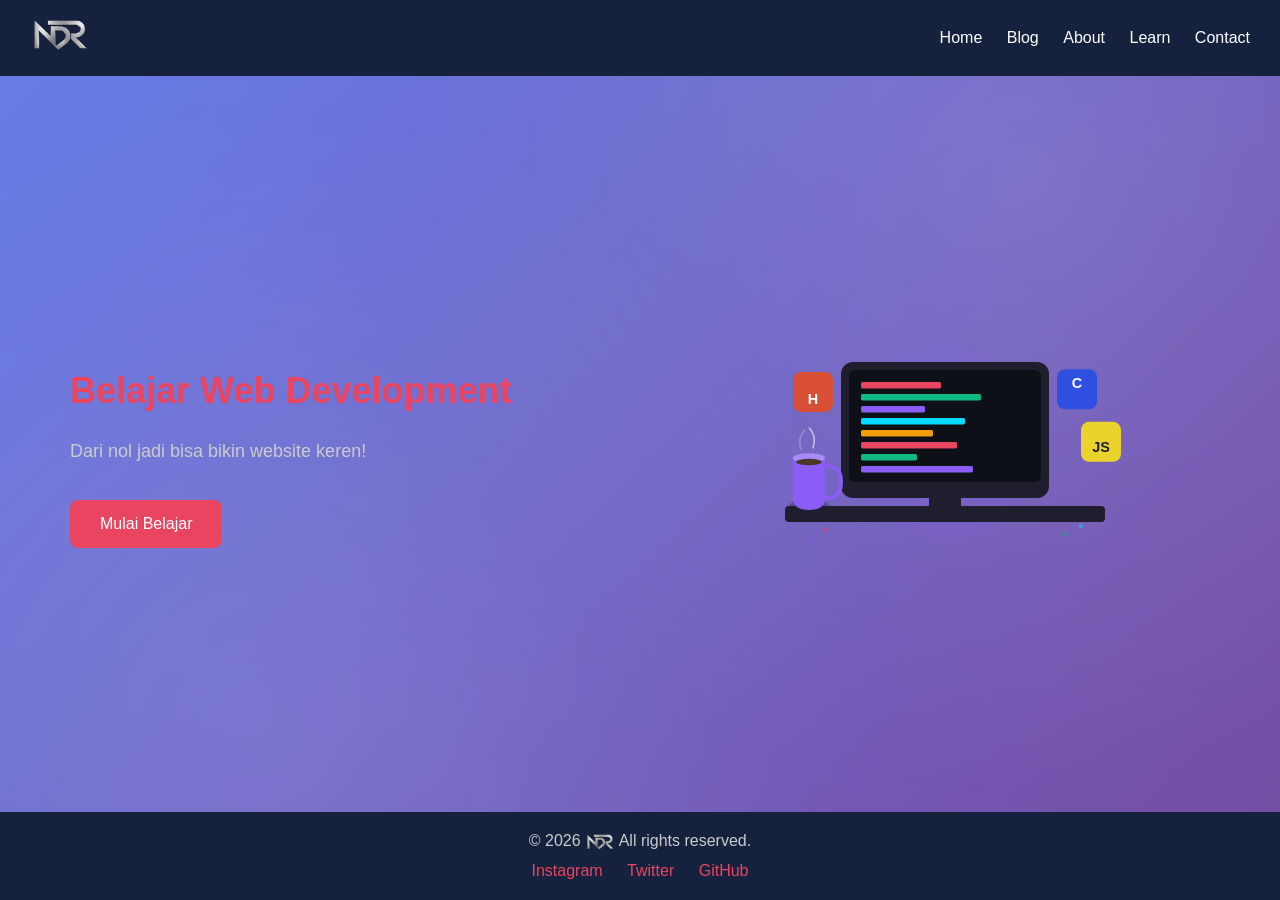
<file: index.html>
<!DOCTYPE html>
<html>
<head>
    <title>NDR - Home</title>
    <link rel="stylesheet" href="style.css">
</head>
<body>
    <nav class="navbar">
        <div class="logo">
            <a href="index.html">
                <img src="logo.png" alt="Logo Andriyano">
            </a>
        </div>
        <div class="menu">
            <a href="index.html">Home</a>
            <a href="blog.html">Blog</a>
            <a href="about.html">About</a>
            <a href="learn.html">Learn</a>
            <a href="contact.html">Contact</a>
        </div>
    </nav>

    <section class="hero">
        <div class="kiri">
            <h1>Belajar Web Development</h1>
            <p>Dari nol jadi bisa bikin website keren!</p>
            <a href="learn.html" class="tombol-link">Mulai Belajar</a>
        </div>
        <div class="kanan">
            <div class="hero-image">
                <!-- Ilustrasi Developer SVG -->
                <svg viewBox="0 0 500 400" xmlns="http://www.w3.org/2000/svg">
                    <!-- Background circles -->
                    <circle cx="250" cy="200" r="120" fill="#8b5cf6" opacity="0.1"/>
                    <circle cx="250" cy="200" r="80" fill="#8b5cf6" opacity="0.15"/>
                    
                    <!-- Desk -->
                    <rect x="50" y="280" width="400" height="20" rx="5" fill="#1e1e2e"/>
                    
                    <!-- Monitor -->
                    <rect x="120" y="100" width="260" height="170" rx="15" fill="#1e1e2e"/>
                    <rect x="130" y="110" width="240" height="140" rx="8" fill="#0d1117"/>
                    <rect x="230" y="260" width="40" height="25" fill="#1e1e2e"/>
                    
                    <!-- Screen content - Code -->
                    <rect x="145" y="125" width="100" height="8" rx="2" fill="#e94560"/>
                    <rect x="145" y="140" width="150" height="8" rx="2" fill="#10b981"/>
                    <rect x="145" y="155" width="80" height="8" rx="2" fill="#8b5cf6"/>
                    <rect x="145" y="170" width="130" height="8" rx="2" fill="#00d9ff"/>
                    <rect x="145" y="185" width="90" height="8" rx="2" fill="#f59e0b"/>
                    <rect x="145" y="200" width="120" height="8" rx="2" fill="#e94560"/>
                    <rect x="145" y="215" width="70" height="8" rx="2" fill="#10b981"/>
                    <rect x="145" y="230" width="140" height="8" rx="2" fill="#8b5cf6"/>
                    
                    <!-- Floating icons -->
                    <!-- HTML icon -->
                    <g transform="translate(60, 120)">
                        <rect width="50" height="50" rx="10" fill="#e44d26" opacity="0.9">
                            <animate attributeName="y" values="0;-10;0" dur="3s" repeatCount="indefinite"/>
                        </rect>
                        <text x="25" y="33" text-anchor="middle" fill="white" font-size="18" font-weight="bold">H</text>
                    </g>
                    
                    <!-- CSS icon -->
                    <g transform="translate(390, 100)">
                        <rect width="50" height="50" rx="10" fill="#264de4" opacity="0.9">
                            <animate attributeName="y" values="0;10;0" dur="2.5s" repeatCount="indefinite"/>
                        </rect>
                        <text x="25" y="33" text-anchor="middle" fill="white" font-size="18" font-weight="bold">C</text>
                    </g>
                    
                    <!-- JS icon -->
                    <g transform="translate(420, 180)">
                        <rect width="50" height="50" rx="10" fill="#f7df1e" opacity="0.9">
                            <animate attributeName="y" values="0;-8;0" dur="3.5s" repeatCount="indefinite"/>
                        </rect>
                        <text x="25" y="33" text-anchor="middle" fill="#1e1e2e" font-size="18" font-weight="bold">JS</text>
                    </g>
                    
                    <!-- Coffee cup -->
                    <g transform="translate(50, 200)">
                        <ellipse cx="30" cy="80" rx="25" ry="8" fill="#1e1e2e" opacity="0.3"/>
                        <path d="M10 20 L10 70 Q10 85 30 85 Q50 85 50 70 L50 20 Z" fill="#8b5cf6"/>
                        <ellipse cx="30" cy="20" rx="20" ry="6" fill="#a78bfa"/>
                        <ellipse cx="30" cy="25" rx="16" ry="4" fill="#4a3728"/>
                        <path d="M52 30 Q70 30 70 50 Q70 70 52 70" stroke="#8b5cf6" stroke-width="5" fill="none" stroke-linecap="round"/>
                        <!-- Steam -->
                        <path d="M20 10 Q15 -5 25 -15" stroke="white" stroke-width="2" fill="none" opacity="0.6">
                            <animate attributeName="opacity" values="0.6;0.2;0.6" dur="2s" repeatCount="indefinite"/>
                        </path>
                        <path d="M35 8 Q40 -8 30 -18" stroke="white" stroke-width="2" fill="none" opacity="0.6">
                            <animate attributeName="opacity" values="0.2;0.6;0.2" dur="2.5s" repeatCount="indefinite"/>
                        </path>
                    </g>
                    
                    <!-- Decorative dots -->
                    <circle cx="85" cy="320" r="4" fill="#8b5cf6" opacity="0.5">
                        <animate attributeName="opacity" values="0.5;0.2;0.5" dur="2s" repeatCount="indefinite"/>
                    </circle>
                    <circle cx="100" cy="310" r="3" fill="#e94560" opacity="0.5">
                        <animate attributeName="opacity" values="0.2;0.5;0.2" dur="2.5s" repeatCount="indefinite"/>
                    </circle>
                    <circle cx="400" cy="315" r="4" fill="#10b981" opacity="0.5">
                        <animate attributeName="opacity" values="0.5;0.2;0.5" dur="3s" repeatCount="indefinite"/>
                    </circle>
                    <circle cx="420" cy="305" r="3" fill="#00d9ff" opacity="0.5">
                        <animate attributeName="opacity" values="0.2;0.5;0.2" dur="3.5s" repeatCount="indefinite"/>
                    </circle>
                </svg>
            </div>
        </div>
    </section>

    <footer class="footer">
        <p>&copy; 2026 <img src="logo.png" alt="Logo" style="height: 20px; vertical-align: middle;"> All rights reserved.</p>
        <div class="social">
            <a href="#">Instagram</a>
            <a href="#">Twitter</a>
            <a href="#">GitHub</a>
        </div>
    </footer>
</body>
</html>
</file>
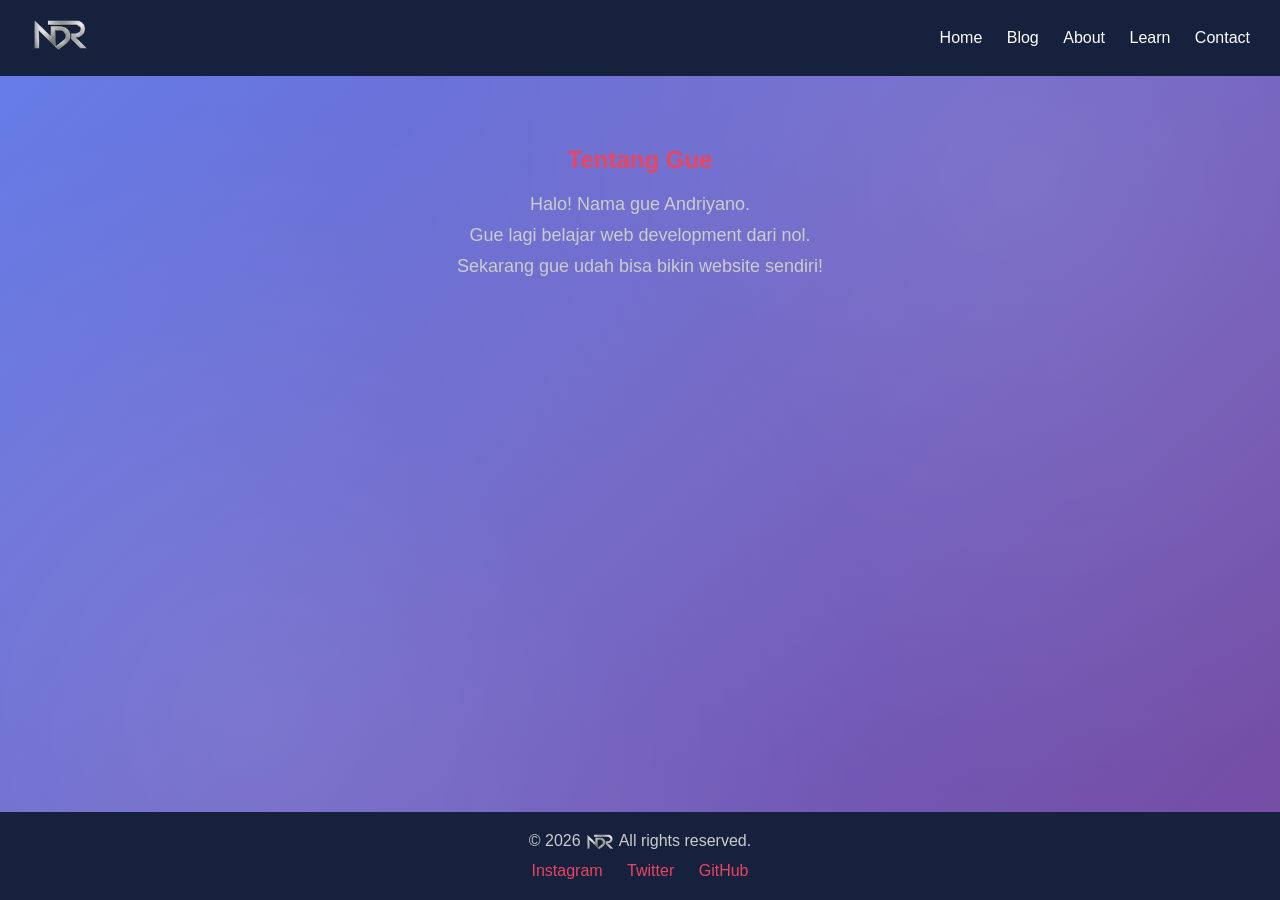
<file: about.html>
<!DOCTYPE html>
   <html>
   <head>
       <title>NDR - About</title>
       <link rel="stylesheet" href="style.css">
   </head>
   <body>
       <nav class="navbar">
           <div class="logo">
       <a href="index.html">
           <img src="logo.png" alt="Logo Andriyano">
       </a>
   </div>
           <div class="menu">
       <a href="index.html">Home</a>
       <a href="blog.html">Blog</a>
       <a href="about.html">About</a>
       <a href="learn.html">Learn</a>
       <a href="contact.html">Contact</a>
   </div>
       </nav>

       <section class="page">
           <h1>Tentang Gue</h1>
           <p>Halo! Nama gue Andriyano.</p>
           <p>Gue lagi belajar web development dari nol.</p>
           <p>Sekarang gue udah bisa bikin website sendiri!</p>
       </section>

       <footer class="footer">
           <p>&copy; 2026 <img src="logo.png" alt="Logo" style="height: 20px; vertical-align: middle;"> All rights reserved.</p>
           <div class="social">
               <a href="#">Instagram</a>
               <a href="#">Twitter</a>
               <a href="#">GitHub</a>
           </div>
       </footer>
   </body>
   </html>
</file>
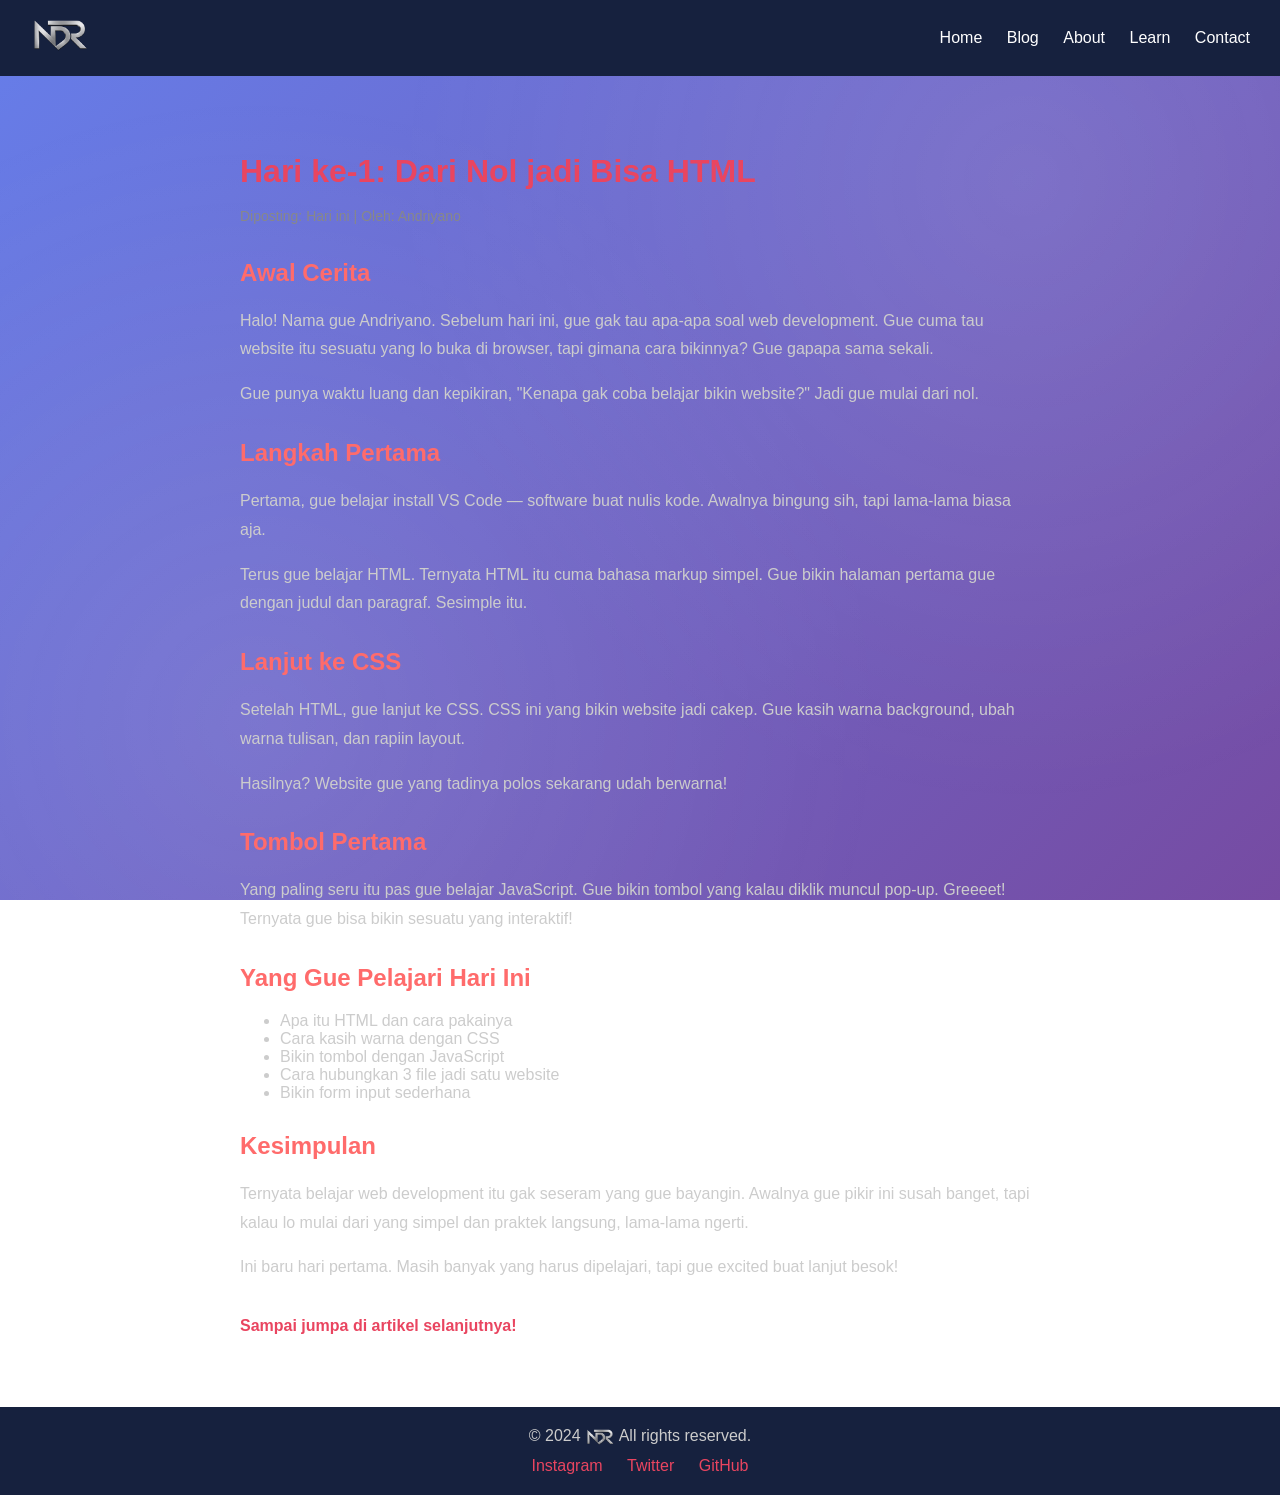
<file: artikel-hari1.html>
<!DOCTYPE html>
   <html>
   <head>
       <title>NDR - Hari ke-1: Dari Nol jadi Bisa HTML</title>
       <link rel="stylesheet" href="style.css">
   </head>
   <body>
       <nav class="navbar">
           <div class="logo">
               <a href="index.html">
                   <img src="logo.png" alt="Logo Andriyano">
               </a>
           </div>
           <div class="menu">
               <a href="index.html">Home</a>
               <a href="blog.html">Blog</a>
               <a href="about.html">About</a>
               <a href="learn.html">Learn</a>
               <a href="contact.html">Contact</a>
           </div>
       </nav>

       <article class="artikel">
           <h1>Hari ke-1: Dari Nol jadi Bisa HTML</h1>
           <p class="meta">Diposting: Hari ini | Oleh: Andriyano</p>

           <h2>Awal Cerita</h2>
           <p>Halo! Nama gue Andriyano. Sebelum hari ini, gue gak tau apa-apa soal web development. Gue cuma tau website itu sesuatu
 yang lo buka di browser, tapi gimana cara bikinnya? Gue gapapa sama sekali.</p>

           <p>Gue punya waktu luang dan kepikiran, "Kenapa gak coba belajar bikin website?" Jadi gue mulai dari nol.</p>

           <h2>Langkah Pertama</h2>
           <p>Pertama, gue belajar install VS Code — software buat nulis kode. Awalnya bingung sih, tapi lama-lama biasa aja.</p>

           <p>Terus gue belajar HTML. Ternyata HTML itu cuma bahasa markup simpel. Gue bikin halaman pertama gue dengan judul dan
 paragraf. Sesimple itu.</p>

           <h2>Lanjut ke CSS</h2>
           <p>Setelah HTML, gue lanjut ke CSS. CSS ini yang bikin website jadi cakep. Gue kasih warna background, ubah warna
 tulisan, dan rapiin layout.</p>

           <p>Hasilnya? Website gue yang tadinya polos sekarang udah berwarna!</p>

           <h2>Tombol Pertama</h2>
           <p>Yang paling seru itu pas gue belajar JavaScript. Gue bikin tombol yang kalau diklik muncul pop-up. Greeeet! Ternyata
 gue bisa bikin sesuatu yang interaktif!</p>

           <h2>Yang Gue Pelajari Hari Ini</h2>
           <ul>
               <li>Apa itu HTML dan cara pakainya</li>
               <li>Cara kasih warna dengan CSS</li>
               <li>Bikin tombol dengan JavaScript</li>
               <li>Cara hubungkan 3 file jadi satu website</li>
               <li>Bikin form input sederhana</li>
           </ul>

           <h2>Kesimpulan</h2>
           <p>Ternyata belajar web development itu gak seseram yang gue bayangin. Awalnya gue pikir ini susah banget, tapi kalau lo
 mulai dari yang simpel dan praktek langsung, lama-lama ngerti.</p>

           <p>Ini baru hari pertama. Masih banyak yang harus dipelajari, tapi gue excited buat lanjut besok!</p>

           <p class="penutup">Sampai jumpa di artikel selanjutnya!</p>
       </article>

       <footer class="footer">
           <p>&copy; 2024 <img src="logo.png" alt="Logo" style="height: 20px; vertical-align: middle;"> All rights reserved.</p>
           <div class="social">
               <a href="#">Instagram</a>
               <a href="#">Twitter</a>
               <a href="#">GitHub</a>
           </div>
       </footer>
   </body>
   </html>
</file>
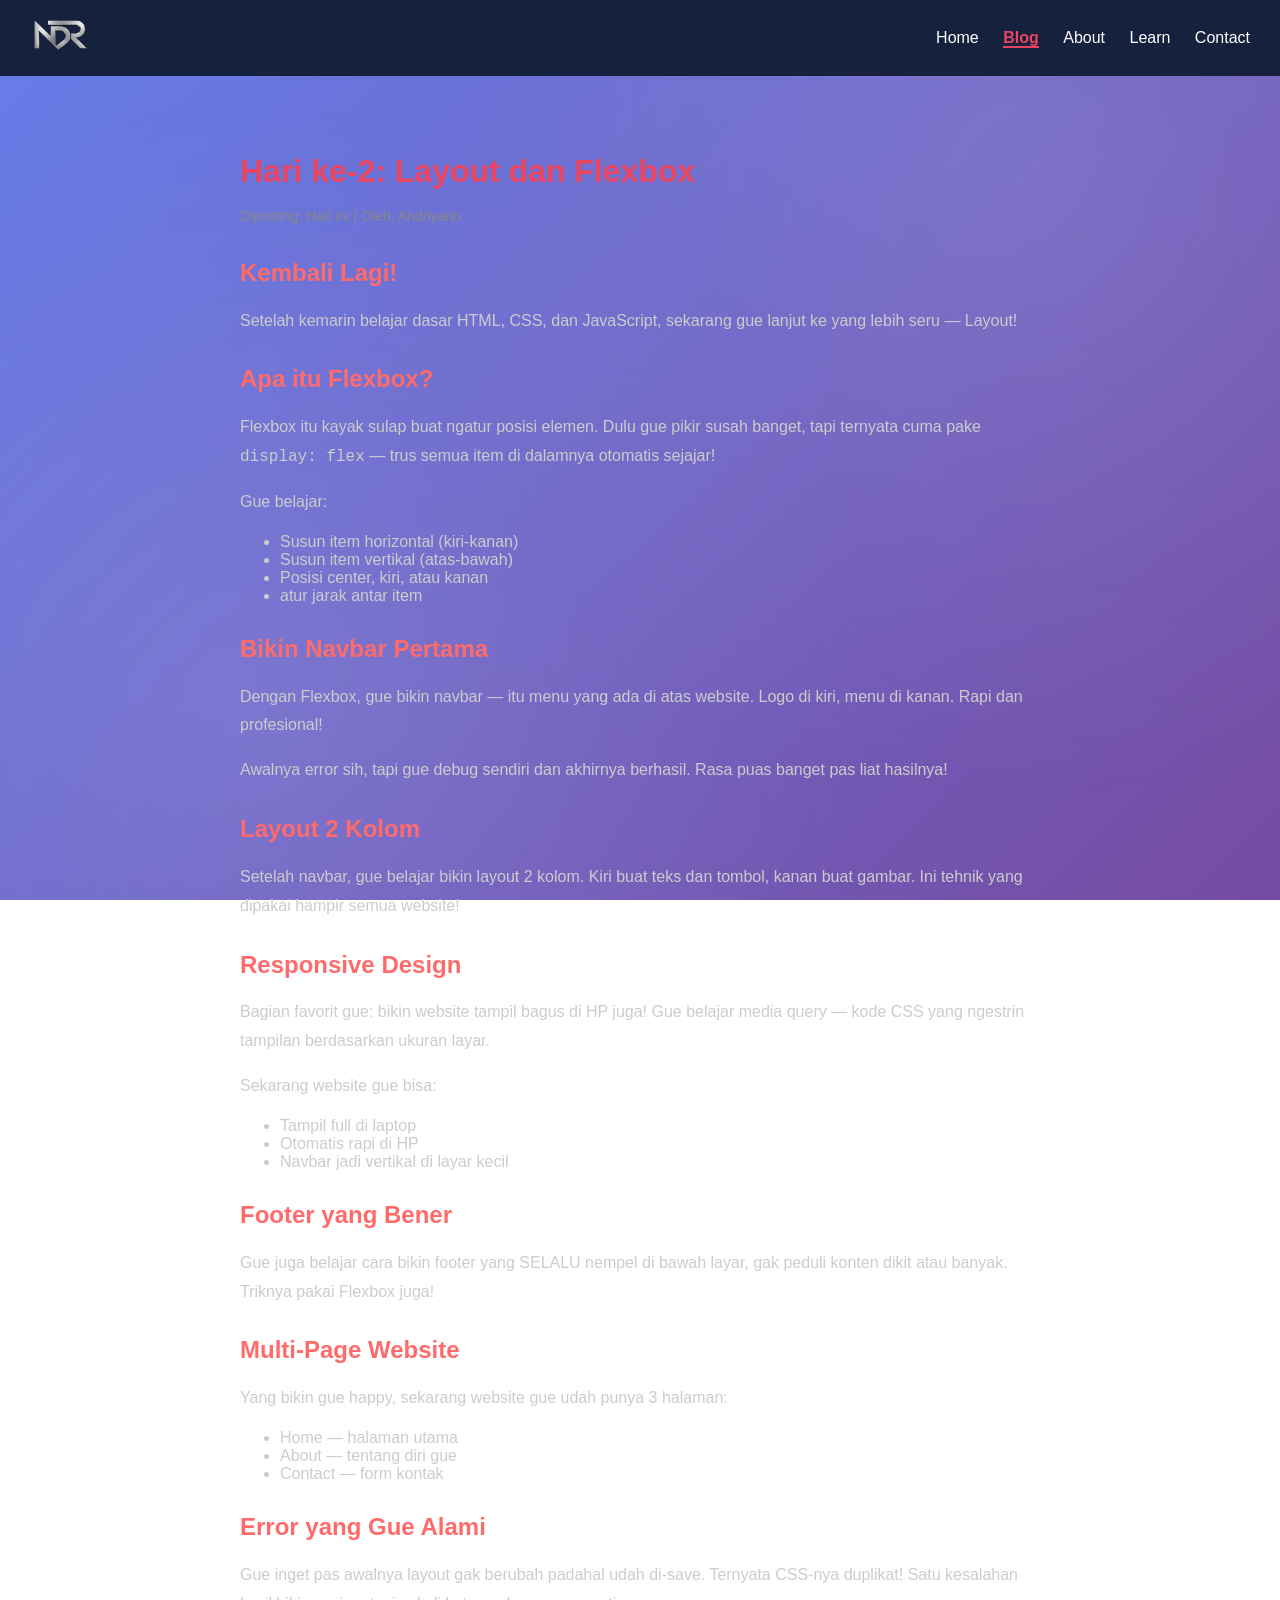
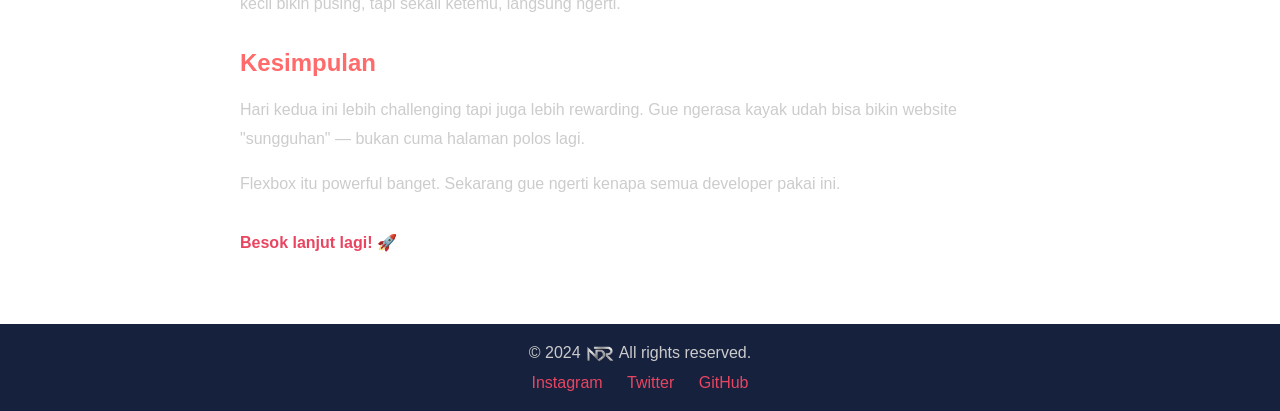
<file: artikel-hari2.html>
<!DOCTYPE html>
   <html>
   <head>
       <title>NDR - Hari ke-2: Layout dan Flexbox</title>
       <link rel="stylesheet" href="style.css">
   </head>
   <body>
       <nav class="navbar">
           <div class="logo">
               <a href="index.html">
                   <img src="logo.png" alt="Logo Andriyano">
               </a>
           </div>
           <div class="menu">
               <a href="index.html">Home</a>
               <a href="blog.html" class="active">Blog</a>
               <a href="about.html">About</a>
               <a href="learn.html">Learn</a>
               <a href="contact.html">Contact</a>
           </div>
       </nav>

       <article class="artikel">
           <h1>Hari ke-2: Layout dan Flexbox</h1>
           <p class="meta">Diposting: Hari ini | Oleh: Andriyano</p>

           <h2>Kembali Lagi!</h2>
           <p>Setelah kemarin belajar dasar HTML, CSS, dan JavaScript, sekarang gue lanjut ke yang lebih seru — Layout!</p>

           <h2>Apa itu Flexbox?</h2>
           <p>Flexbox itu kayak sulap buat ngatur posisi elemen. Dulu gue pikir susah banget, tapi ternyata cuma pake <code>display:
 flex</code> — trus semua item di dalamnya otomatis sejajar!</p>

           <p>Gue belajar:</p>
           <ul>
               <li>Susun item horizontal (kiri-kanan)</li>
               <li>Susun item vertikal (atas-bawah)</li>
               <li>Posisi center, kiri, atau kanan</li>
               <li>atur jarak antar item</li>
           </ul>

           <h2>Bikin Navbar Pertama</h2>
           <p>Dengan Flexbox, gue bikin navbar — itu menu yang ada di atas website. Logo di kiri, menu di kanan. Rapi dan
 profesional!</p>

           <p>Awalnya error sih, tapi gue debug sendiri dan akhirnya berhasil. Rasa puas banget pas liat hasilnya!</p>

           <h2>Layout 2 Kolom</h2>
           <p>Setelah navbar, gue belajar bikin layout 2 kolom. Kiri buat teks dan tombol, kanan buat gambar. Ini tehnik yang
 dipakai hampir semua website!</p>

           <h2>Responsive Design</h2>
           <p>Bagian favorit gue: bikin website tampil bagus di HP juga! Gue belajar media query — kode CSS yang ngestrin tampilan
 berdasarkan ukuran layar.</p>

           <p>Sekarang website gue bisa:</p>
           <ul>
               <li>Tampil full di laptop</li>
               <li>Otomatis rapi di HP</li>
               <li>Navbar jadi vertikal di layar kecil</li>
           </ul>

           <h2>Footer yang Bener</h2>
           <p>Gue juga belajar cara bikin footer yang SELALU nempel di bawah layar, gak peduli konten dikit atau banyak. Triknya
 pakai Flexbox juga!</p>

           <h2>Multi-Page Website</h2>
           <p>Yang bikin gue happy, sekarang website gue udah punya 3 halaman:</p>
           <ul>
               <li>Home — halaman utama</li>
               <li>About — tentang diri gue</li>
               <li>Contact — form kontak</li>
           </ul>

           <h2>Error yang Gue Alami</h2>
           <p>Gue inget pas awalnya layout gak berubah padahal udah di-save. Ternyata CSS-nya duplikat! Satu kesalahan kecil bikin
 pusing, tapi sekali ketemu, langsung ngerti.</p>

           <h2>Kesimpulan</h2>
           <p>Hari kedua ini lebih challenging tapi juga lebih rewarding. Gue ngerasa kayak udah bisa bikin website "sungguhan" —
 bukan cuma halaman polos lagi.</p>

           <p>Flexbox itu powerful banget. Sekarang gue ngerti kenapa semua developer pakai ini.</p>

           <p class="penutup">Besok lanjut lagi! 🚀</p>
       </article>

       <footer class="footer">
           <p>&copy; 2024 <img src="logo.png" alt="Logo" style="height: 20px; vertical-align: middle;"> All rights reserved.</p>
           <div class="social">
               <a href="#">Instagram</a>
               <a href="#">Twitter</a>
               <a href="#">GitHub</a>
           </div>
       </footer>
   </body>
   </html>
</file>
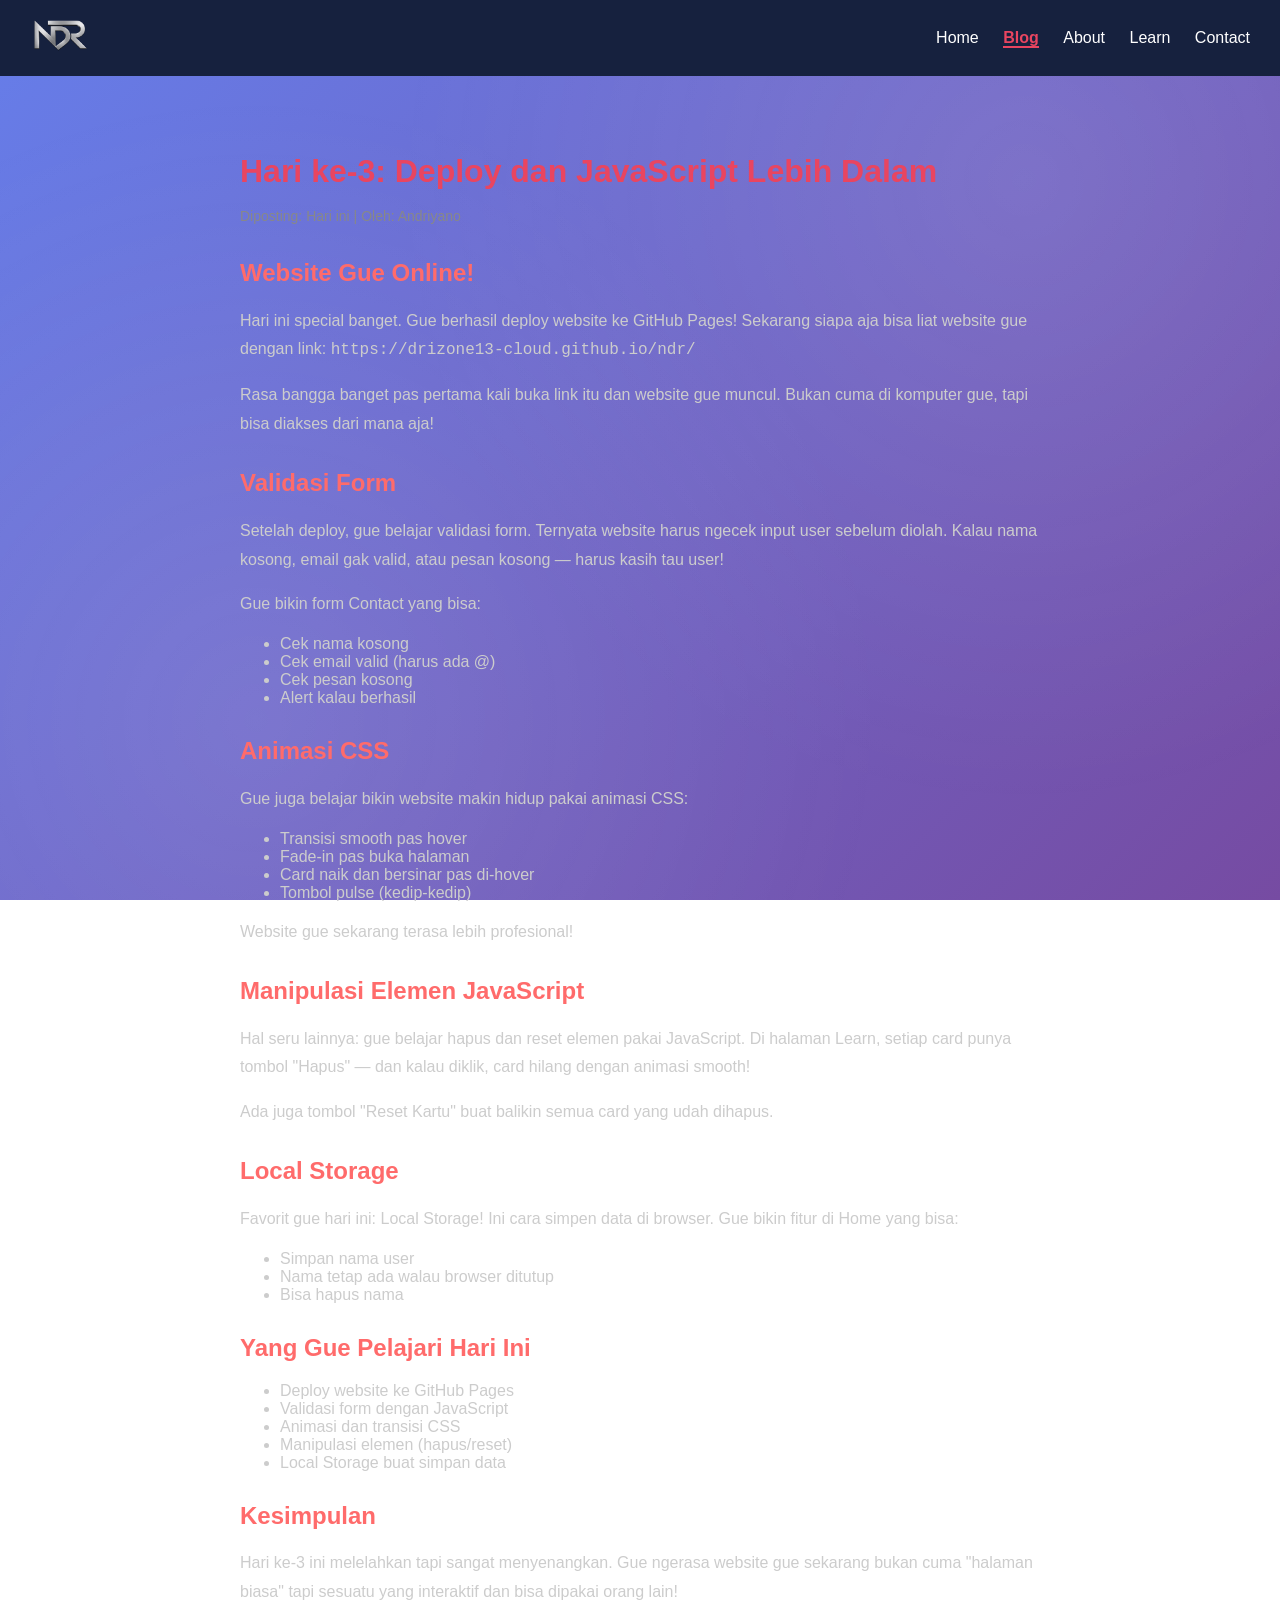
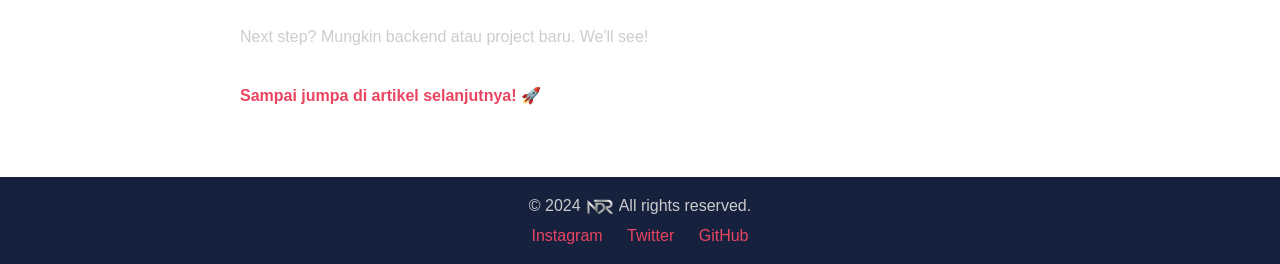
<file: artikel-hari3.html>
<!DOCTYPE html>
   <html>
   <head>
       <title>NDR - Hari ke-3: Deploy dan JavaScript Lebih Dalam</title>
       <link rel="stylesheet" href="style.css">
   </head>
   <body>
       <nav class="navbar">
           <div class="logo">
               <a href="index.html">
                   <img src="logo.png" alt="Logo Andriyano">
               </a>
           </div>
           <div class="menu">
               <a href="index.html">Home</a>
               <a href="blog.html" class="active">Blog</a>
               <a href="about.html">About</a>
               <a href="learn.html">Learn</a>
               <a href="contact.html">Contact</a>
           </div>
       </nav>

       <article class="artikel">
           <h1>Hari ke-3: Deploy dan JavaScript Lebih Dalam</h1>
           <p class="meta">Diposting: Hari ini | Oleh: Andriyano</p>

           <h2>Website Gue Online!</h2>
           <p>Hari ini special banget. Gue berhasil deploy website ke GitHub Pages! Sekarang siapa aja bisa liat website gue dengan
 link: <code>https://drizone13-cloud.github.io/ndr/</code></p>

           <p>Rasa bangga banget pas pertama kali buka link itu dan website gue muncul. Bukan cuma di komputer gue, tapi bisa
 diakses dari mana aja!</p>

           <h2>Validasi Form</h2>
           <p>Setelah deploy, gue belajar validasi form. Ternyata website harus ngecek input user sebelum diolah. Kalau nama kosong,
 email gak valid, atau pesan kosong — harus kasih tau user!</p>

           <p>Gue bikin form Contact yang bisa:</p>
           <ul>
               <li>Cek nama kosong</li>
               <li>Cek email valid (harus ada @)</li>
               <li>Cek pesan kosong</li>
               <li>Alert kalau berhasil</li>
           </ul>

           <h2>Animasi CSS</h2>
           <p>Gue juga belajar bikin website makin hidup pakai animasi CSS:</p>
           <ul>
               <li>Transisi smooth pas hover</li>
               <li>Fade-in pas buka halaman</li>
               <li>Card naik dan bersinar pas di-hover</li>
               <li>Tombol pulse (kedip-kedip)</li>
           </ul>

           <p>Website gue sekarang terasa lebih profesional!</p>

           <h2>Manipulasi Elemen JavaScript</h2>
           <p>Hal seru lainnya: gue belajar hapus dan reset elemen pakai JavaScript. Di halaman Learn, setiap card punya tombol
 "Hapus" — dan kalau diklik, card hilang dengan animasi smooth!</p>

           <p>Ada juga tombol "Reset Kartu" buat balikin semua card yang udah dihapus.</p>

           <h2>Local Storage</h2>
           <p>Favorit gue hari ini: Local Storage! Ini cara simpen data di browser. Gue bikin fitur di Home yang bisa:</p>
           <ul>
               <li>Simpan nama user</li>
               <li>Nama tetap ada walau browser ditutup</li>
               <li>Bisa hapus nama</li>
           </ul>

           <h2>Yang Gue Pelajari Hari Ini</h2>
           <ul>
               <li>Deploy website ke GitHub Pages</li>
               <li>Validasi form dengan JavaScript</li>
               <li>Animasi dan transisi CSS</li>
               <li>Manipulasi elemen (hapus/reset)</li>
               <li>Local Storage buat simpan data</li>
           </ul>

           <h2>Kesimpulan</h2>
           <p>Hari ke-3 ini melelahkan tapi sangat menyenangkan. Gue ngerasa website gue sekarang bukan cuma "halaman biasa" tapi
 sesuatu yang interaktif dan bisa dipakai orang lain!</p>

           <p>Next step? Mungkin backend atau project baru. We'll see!</p>

           <p class="penutup">Sampai jumpa di artikel selanjutnya! 🚀</p>
       </article>

       <footer class="footer">
           <p>&copy; 2024 <img src="logo.png" alt="Logo" style="height: 20px; vertical-align: middle;"> All rights reserved.</p>
           <div class="social">
               <a href="#">Instagram</a>
               <a href="#">Twitter</a>
               <a href="#">GitHub</a>
           </div>
       </footer>
   </body>
   </html>
</file>
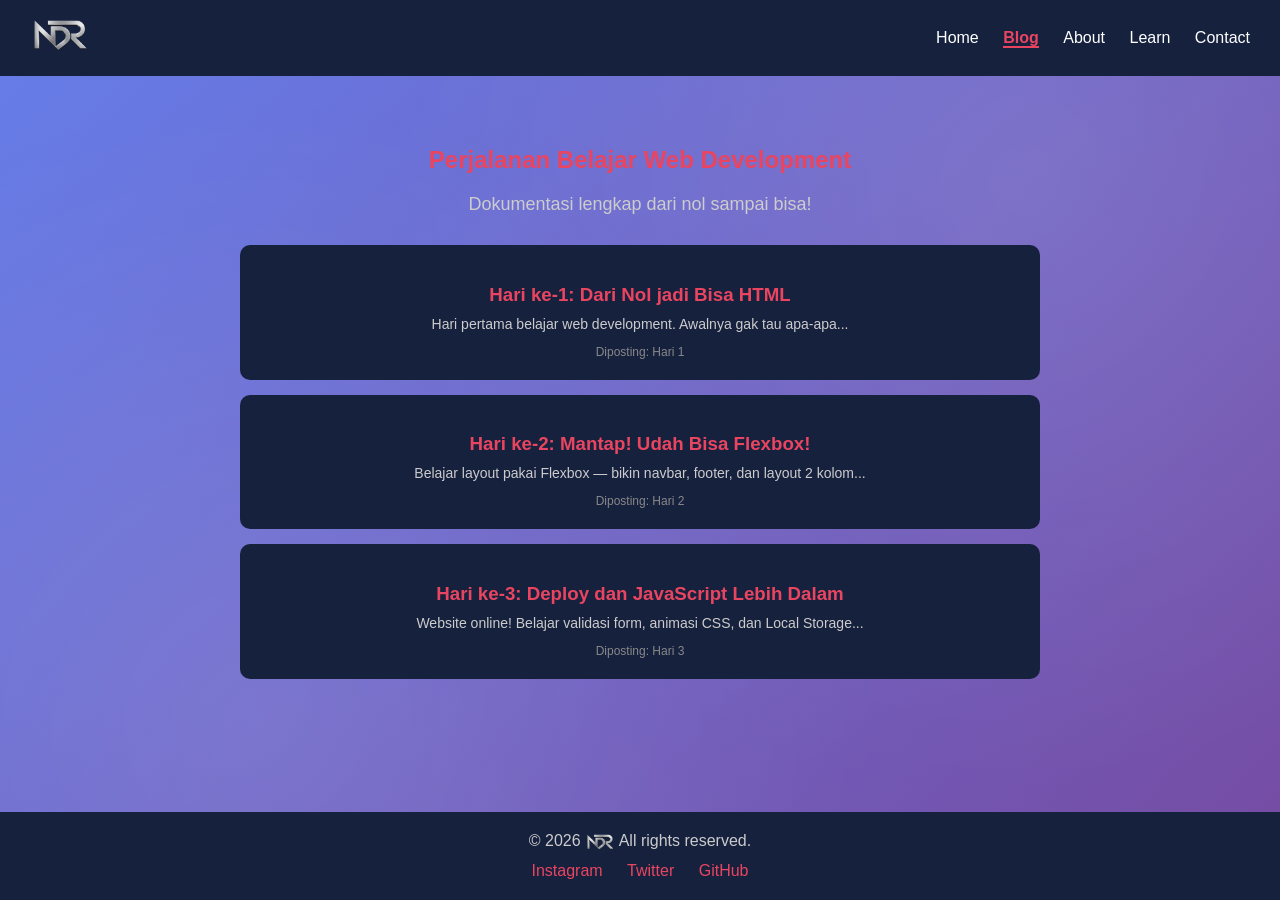
<file: blog.html>
<!DOCTYPE html>
   <html>
   <head>
       <title>NDR - Blog</title>
       <link rel="stylesheet" href="style.css">
   </head>
   <body>
       <nav class="navbar">
           <div class="logo">
               <a href="index.html">
                   <img src="logo.png" alt="Logo Andriyano">
               </a>
           </div>
           <div class="menu">
               <a href="index.html">Home</a>
               <a href="blog.html" class="active">Blog</a>
               <a href="about.html">About</a>
               <a href="learn.html">Learn</a>
               <a href="contact.html">Contact</a>
           </div>
       </nav>

       <section class="page">
           <h1>Perjalanan Belajar Web Development</h1>
           <p>Dokumentasi lengkap dari nol sampai bisa!</p>

           <div class="blog-container">

       <a href="artikel-hari1.html" class="blog-card">
           <h3>Hari ke-1: Dari Nol jadi Bisa HTML</h3>
           <p>Hari pertama belajar web development. Awalnya gak tau apa-apa...</p>
           <span class="tanggal">Diposting: Hari 1</span>
       </a>

       <a href="artikel-hari2.html" class="blog-card">
           <h3>Hari ke-2: Mantap! Udah Bisa Flexbox!</h3>
           <p>Belajar layout pakai Flexbox — bikin navbar, footer, dan layout 2 kolom...</p>
           <span class="tanggal">Diposting: Hari 2</span>
       </a>

       <a href="artikel-hari3.html" class="blog-card">
           <h3>Hari ke-3: Deploy dan JavaScript Lebih Dalam</h3>
           <p>Website online! Belajar validasi form, animasi CSS, dan Local Storage...</p>
           <span class="tanggal">Diposting: Hari 3</span>
       </a>

   </div>
       </section>

       <footer class="footer">
           <p>&copy; 2026 <img src="logo.png" alt="Logo" style="height: 20px; vertical-align: middle;"> All rights reserved.</p>
           <div class="social">
               <a href="#">Instagram</a>
               <a href="#">Twitter</a>
               <a href="#">GitHub</a>
           </div>
       </footer>
   </body>
   </html>
</file>
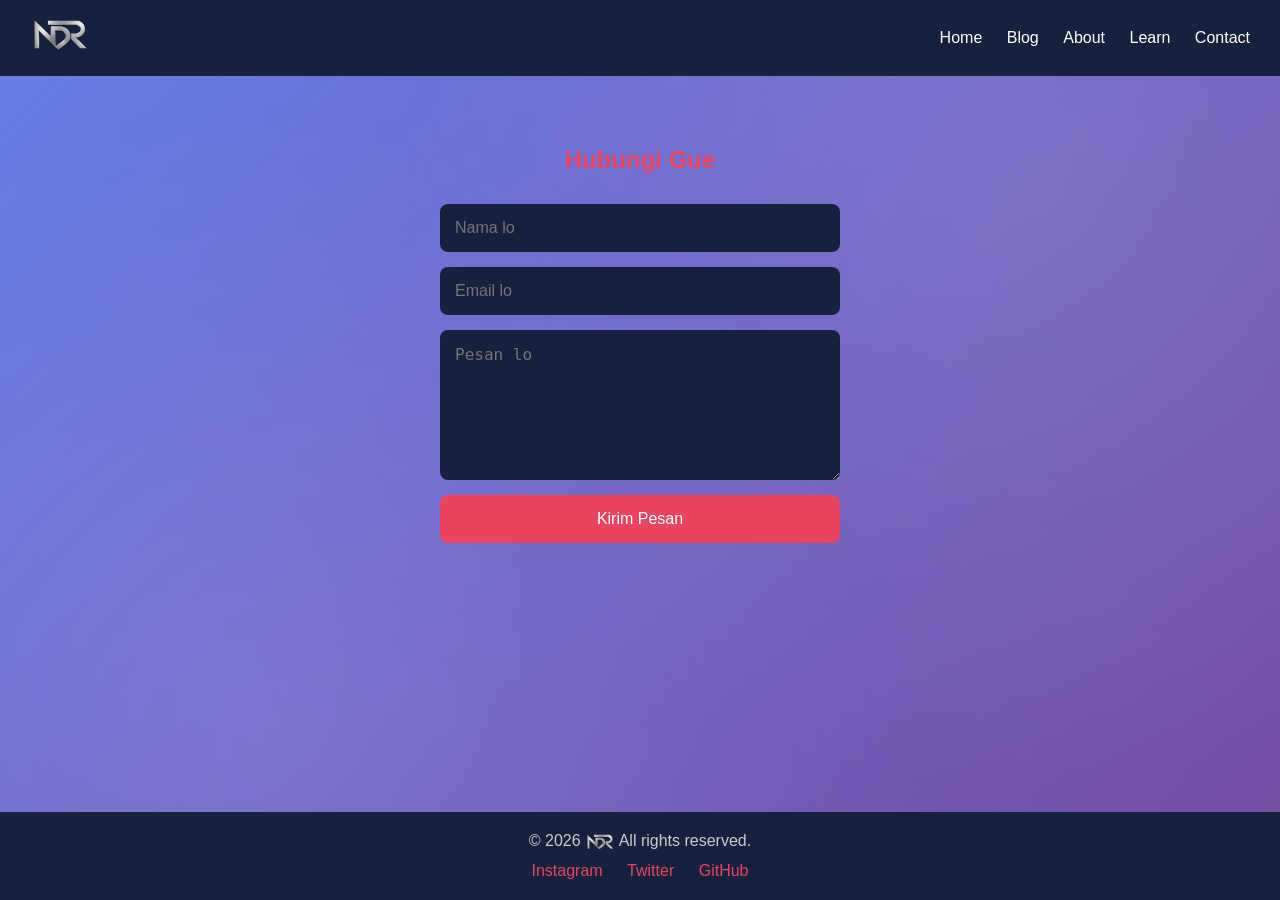
<file: contact.html>
<!DOCTYPE html>
   <html>
   <head>
       <title>NDR - Contact</title>
       <link rel="stylesheet" href="style.css">
   </head>
   <body>
       <nav class="navbar">
           <div class="logo">
       <a href="index.html">
           <img src="logo.png" alt="Logo Andriyano">
       </a>
   </div>
           <div class="menu">
       <a href="index.html">Home</a>
       <a href="blog.html">Blog</a>
       <a href="about.html">About</a>
       <a href="learn.html">Learn</a>
       <a href="contact.html">Contact</a>
   </div>
       </nav>

       <section class="page">
           <h1>Hubungi Gue</h1>

           <form class="form-kontak" onsubmit="return validasiForm()">
       <input type="text" id="nama" placeholder="Nama lo">
       <input type="email" id="email" placeholder="Email lo">
       <textarea id="pesan" placeholder="Pesan lo"></textarea>
       <p id="error" style="color: #e94560; display: none;"></p>
       <button type="submit">Kirim Pesan</button>
   </form>
       </section>

       <footer class="footer">
           <p>&copy; 2026 <img src="logo.png" alt="Logo" style="height: 20px; vertical-align: middle;"> All rights reserved.</p>
           <div class="social">
               <a href="#">Instagram</a>
               <a href="#">Twitter</a>
               <a href="#">GitHub</a>
           </div>
       </footer>
       <script src="contact.js"></script>
   </body>
   </html>
</file>
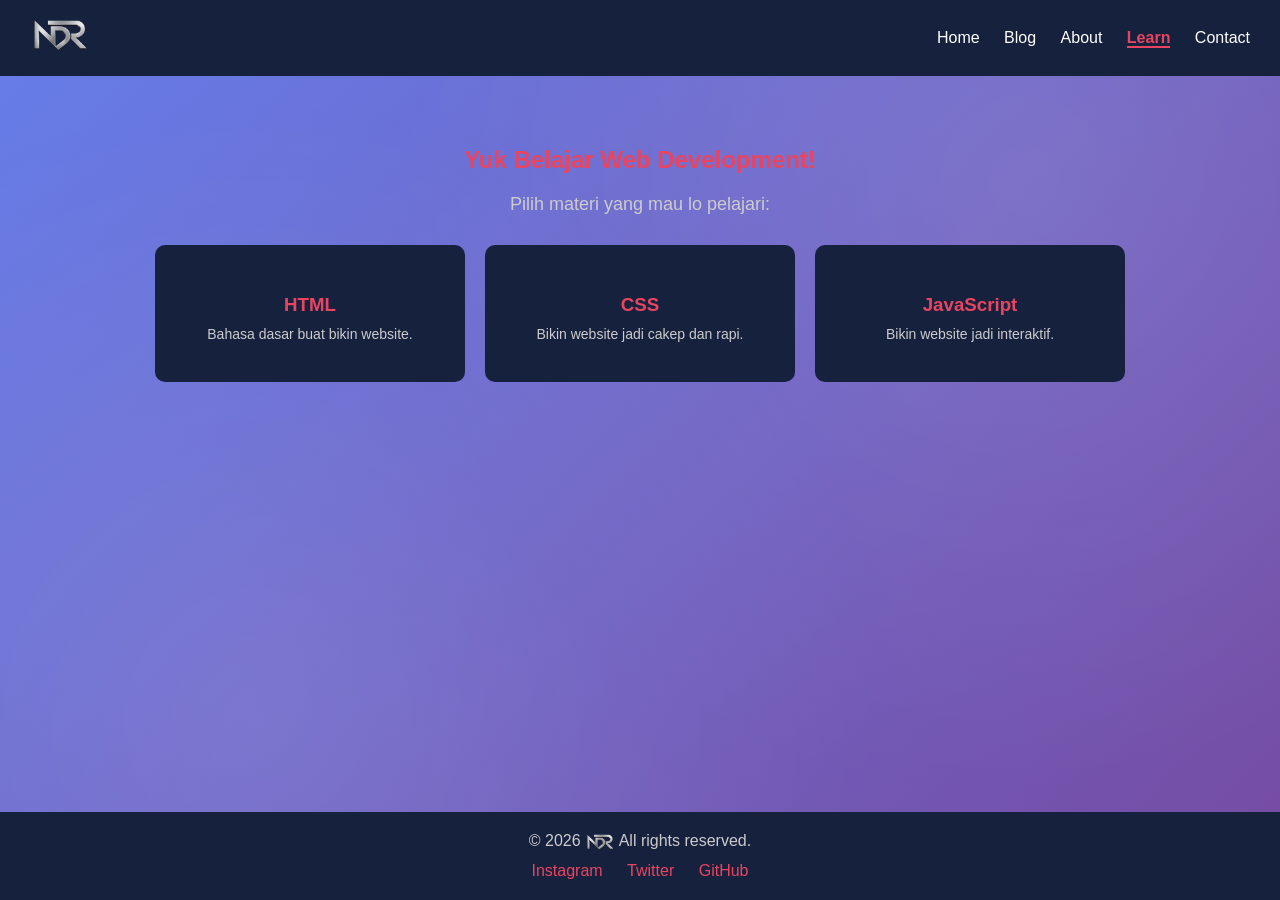
<file: learn.html>
<!DOCTYPE html>
<html>
<head>
    <title>NDR - Learn</title>
    <link rel="stylesheet" href="style.css">
</head>
<body>
    <nav class="navbar">
        <div class="logo">
            <a href="index.html">
                <img src="logo.png" alt="Logo Andriyano">
            </a>
        </div>
        <div class="menu">
            <a href="index.html">Home</a>
            <a href="blog.html">Blog</a>
            <a href="about.html">About</a>
            <a href="learn.html" class="active">Learn</a>
            <a href="contact.html">Contact</a>
        </div>
    </nav>
    
    <section class="page">
        <h1>Yuk Belajar Web Development!</h1>
        <p>Pilih materi yang mau lo pelajari:</p>
        
        <div class="card-container">
            <a href="materi-html.html" class="card-link">
                <div class="card">
                    <h3>HTML</h3>
                    <p>Bahasa dasar buat bikin website.</p>
                </div>
            </a>
            <a href="materi-css.html" class="card-link">
                <div class="card">
                    <h3>CSS</h3>
                    <p>Bikin website jadi cakep dan rapi.</p>
                </div>
            </a>
            <a href="materi-javascript.html" class="card-link">
                <div class="card">
                    <h3>JavaScript</h3>
                    <p>Bikin website jadi interaktif.</p>
                </div>
            </a>
        </div>
    </section>
    
    <footer class="footer">
        <p>&copy; 2026 <img src="logo.png" alt="Logo" style="height: 20px; vertical-align: middle;"> All rights reserved.</p>
        <div class="social">
            <a href="#">Instagram</a>
            <a href="#">Twitter</a>
            <a href="#">GitHub</a>
        </div>
    </footer>
</body>
</html>
</file>
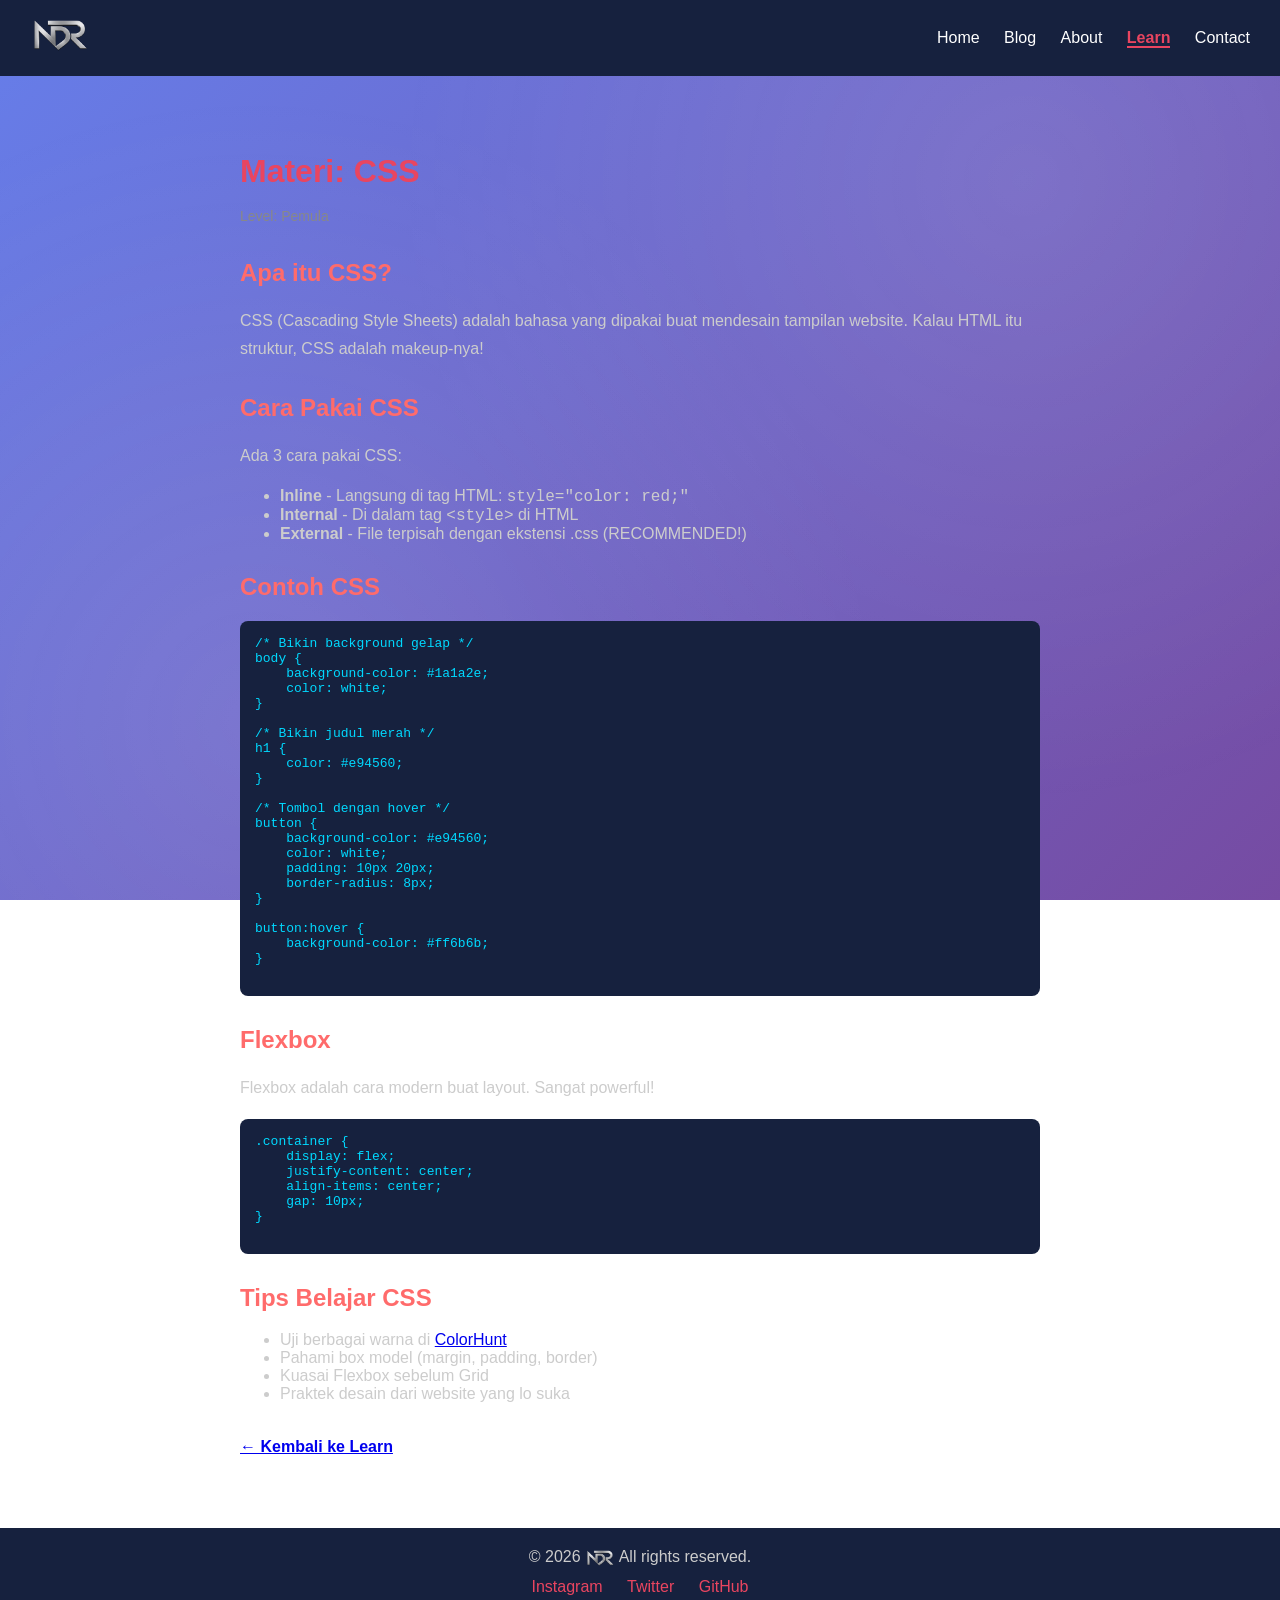
<file: materi-css.html>
<!DOCTYPE html>
<html>
<head>
    <title>NDR - Materi CSS</title>
    <link rel="stylesheet" href="style.css">
</head>
<body>
    <nav class="navbar">
        <div class="logo">
            <a href="index.html">
                <img src="logo.png" alt="Logo Andriyano">
            </a>
        </div>
        <div class="menu">
            <a href="index.html">Home</a>
            <a href="blog.html">Blog</a>
            <a href="about.html">About</a>
            <a href="learn.html" class="active">Learn</a>
            <a href="contact.html">Contact</a>
        </div>
    </nav>
    
    <article class="artikel">
        <h1>Materi: CSS</h1>
        <p class="meta">Level: Pemula</p>
        
        <h2>Apa itu CSS?</h2>
        <p>CSS (Cascading Style Sheets) adalah bahasa yang dipakai buat mendesain tampilan website. Kalau HTML itu struktur, CSS adalah makeup-nya!</p>
        
        <h2>Cara Pakai CSS</h2>
        <p>Ada 3 cara pakai CSS:</p>
        <ul>
            <li><strong>Inline</strong> - Langsung di tag HTML: <code>style="color: red;"</code></li>
            <li><strong>Internal</strong> - Di dalam tag <code>&lt;style&gt;</code> di HTML</li>
            <li><strong>External</strong> - File terpisah dengan ekstensi .css (RECOMMENDED!)</li>
        </ul>
        
        <h2>Contoh CSS</h2>
        <pre style="background-color: #16213e; padding: 15px; border-radius: 8px; color: #00d9ff; overflow-x: auto;">
/* Bikin background gelap */
body {
    background-color: #1a1a2e;
    color: white;
}

/* Bikin judul merah */
h1 {
    color: #e94560;
}

/* Tombol dengan hover */
button {
    background-color: #e94560;
    color: white;
    padding: 10px 20px;
    border-radius: 8px;
}

button:hover {
    background-color: #ff6b6b;
}
        </pre>
        
        <h2>Flexbox</h2>
        <p>Flexbox adalah cara modern buat layout. Sangat powerful!</p>
        <pre style="background-color: #16213e; padding: 15px; border-radius: 8px; color: #00d9ff; overflow-x: auto;">
.container {
    display: flex;
    justify-content: center;
    align-items: center;
    gap: 10px;
}
        </pre>
        
        <h2>Tips Belajar CSS</h2>
        <ul>
            <li>Uji berbagai warna di <a href="https://colorhunt.co" target="_blank">ColorHunt</a></li>
            <li>Pahami box model (margin, padding, border)</li>
            <li>Kuasai Flexbox sebelum Grid</li>
            <li>Praktek desain dari website yang lo suka</li>
        </ul>
        
        <p class="penutup"><a href="learn.html">← Kembali ke Learn</a></p>
    </article>
    
    <footer class="footer">
        <p>&copy; 2026 <img src="logo.png" alt="Logo" style="height: 20px; vertical-align: middle;"> All rights reserved.</p>
        <div class="social">
            <a href="#">Instagram</a>
            <a href="#">Twitter</a>
            <a href="#">GitHub</a>
        </div>
    </footer>
</body>
</html>
</file>
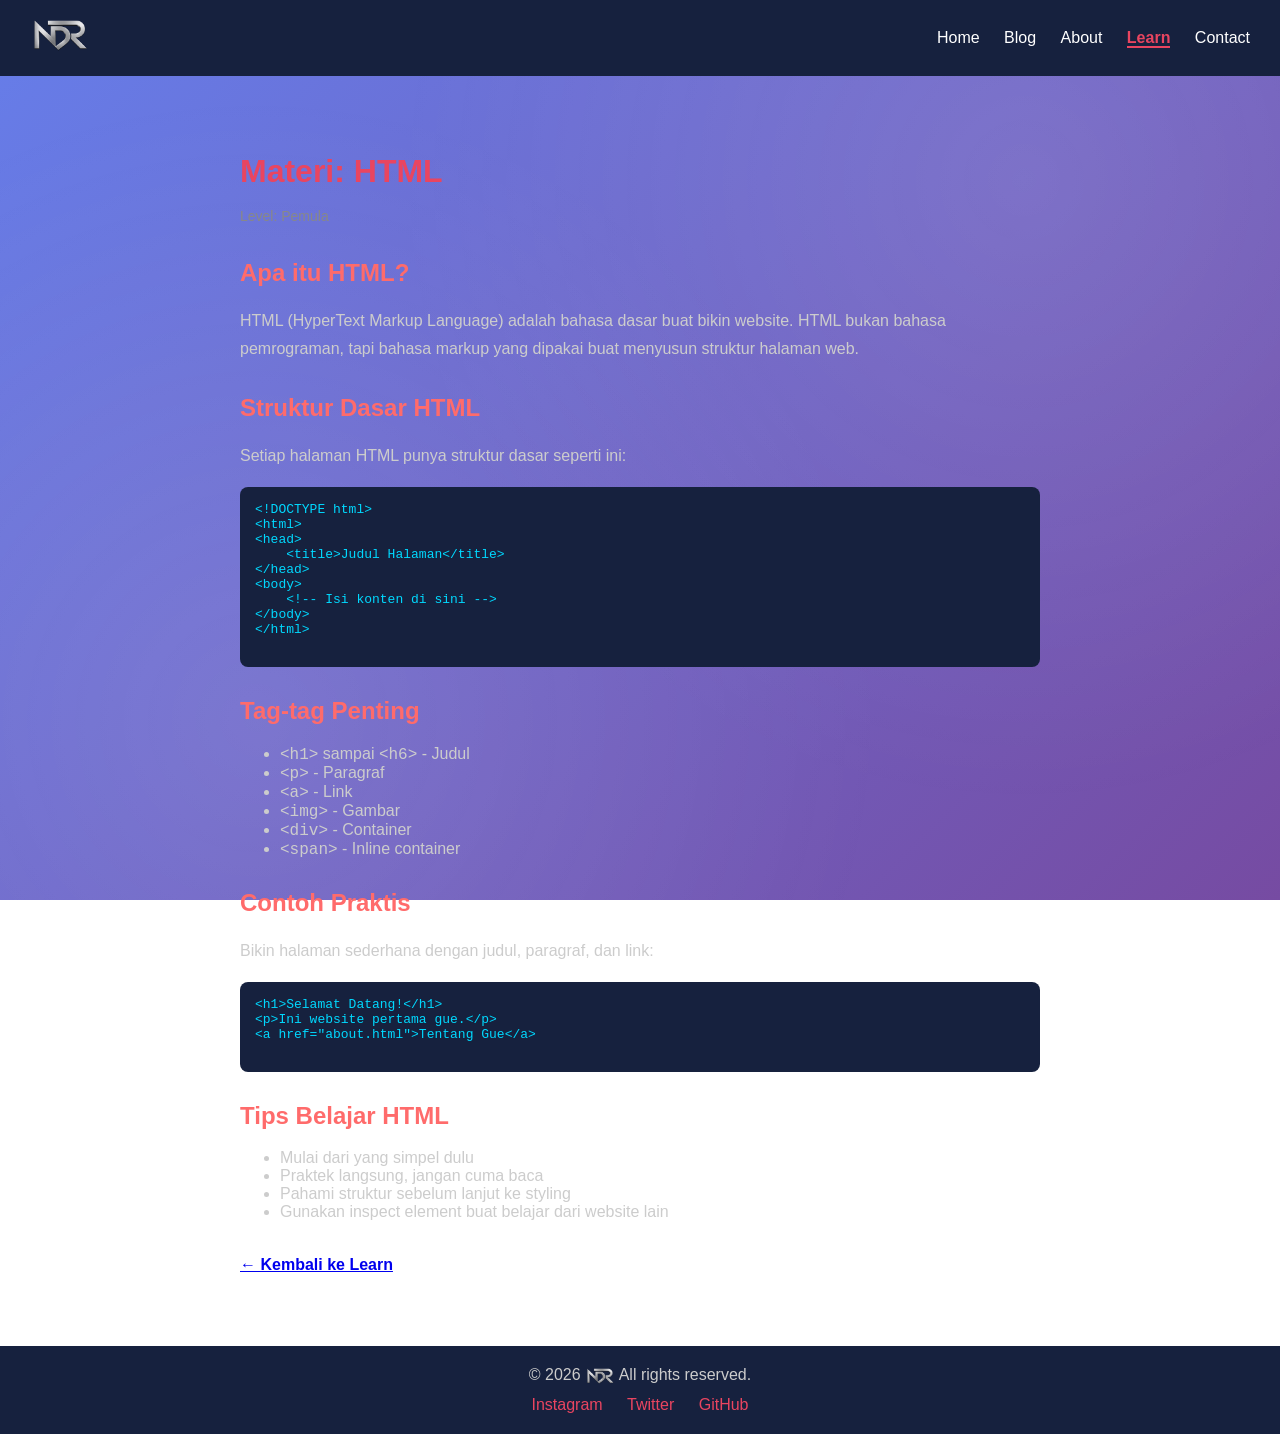
<file: materi-html.html>
<!DOCTYPE html>
<html>
<head>
    <title>NDR - Materi HTML</title>
    <link rel="stylesheet" href="style.css">
</head>
<body>
    <nav class="navbar">
        <div class="logo">
            <a href="index.html">
                <img src="logo.png" alt="Logo Andriyano">
            </a>
        </div>
        <div class="menu">
            <a href="index.html">Home</a>
            <a href="blog.html">Blog</a>
            <a href="about.html">About</a>
            <a href="learn.html" class="active">Learn</a>
            <a href="contact.html">Contact</a>
        </div>
    </nav>
    
    <article class="artikel">
        <h1>Materi: HTML</h1>
        <p class="meta">Level: Pemula</p>
        
        <h2>Apa itu HTML?</h2>
        <p>HTML (HyperText Markup Language) adalah bahasa dasar buat bikin website. HTML bukan bahasa pemrograman, tapi bahasa markup yang dipakai buat menyusun struktur halaman web.</p>
        
        <h2>Struktur Dasar HTML</h2>
        <p>Setiap halaman HTML punya struktur dasar seperti ini:</p>
        <pre style="background-color: #16213e; padding: 15px; border-radius: 8px; color: #00d9ff; overflow-x: auto;">
&lt;!DOCTYPE html&gt;
&lt;html&gt;
&lt;head&gt;
    &lt;title&gt;Judul Halaman&lt;/title&gt;
&lt;/head&gt;
&lt;body&gt;
    &lt;!-- Isi konten di sini --&gt;
&lt;/body&gt;
&lt;/html&gt;
        </pre>
        
        <h2>Tag-tag Penting</h2>
        <ul>
            <li><code>&lt;h1&gt;</code> sampai <code>&lt;h6&gt;</code> - Judul</li>
            <li><code>&lt;p&gt;</code> - Paragraf</li>
            <li><code>&lt;a&gt;</code> - Link</li>
            <li><code>&lt;img&gt;</code> - Gambar</li>
            <li><code>&lt;div&gt;</code> - Container</li>
            <li><code>&lt;span&gt;</code> - Inline container</li>
        </ul>
        
        <h2>Contoh Praktis</h2>
        <p>Bikin halaman sederhana dengan judul, paragraf, dan link:</p>
        <pre style="background-color: #16213e; padding: 15px; border-radius: 8px; color: #00d9ff; overflow-x: auto;">
&lt;h1&gt;Selamat Datang!&lt;/h1&gt;
&lt;p&gt;Ini website pertama gue.&lt;/p&gt;
&lt;a href="about.html"&gt;Tentang Gue&lt;/a&gt;
        </pre>
        
        <h2>Tips Belajar HTML</h2>
        <ul>
            <li>Mulai dari yang simpel dulu</li>
            <li>Praktek langsung, jangan cuma baca</li>
            <li>Pahami struktur sebelum lanjut ke styling</li>
            <li>Gunakan inspect element buat belajar dari website lain</li>
        </ul>
        
        <p class="penutup"><a href="learn.html">← Kembali ke Learn</a></p>
    </article>
    
    <footer class="footer">
        <p>&copy; 2026 <img src="logo.png" alt="Logo" style="height: 20px; vertical-align: middle;"> All rights reserved.</p>
        <div class="social">
            <a href="#">Instagram</a>
            <a href="#">Twitter</a>
            <a href="#">GitHub</a>
        </div>
    </footer>
</body>
</html>
</file>
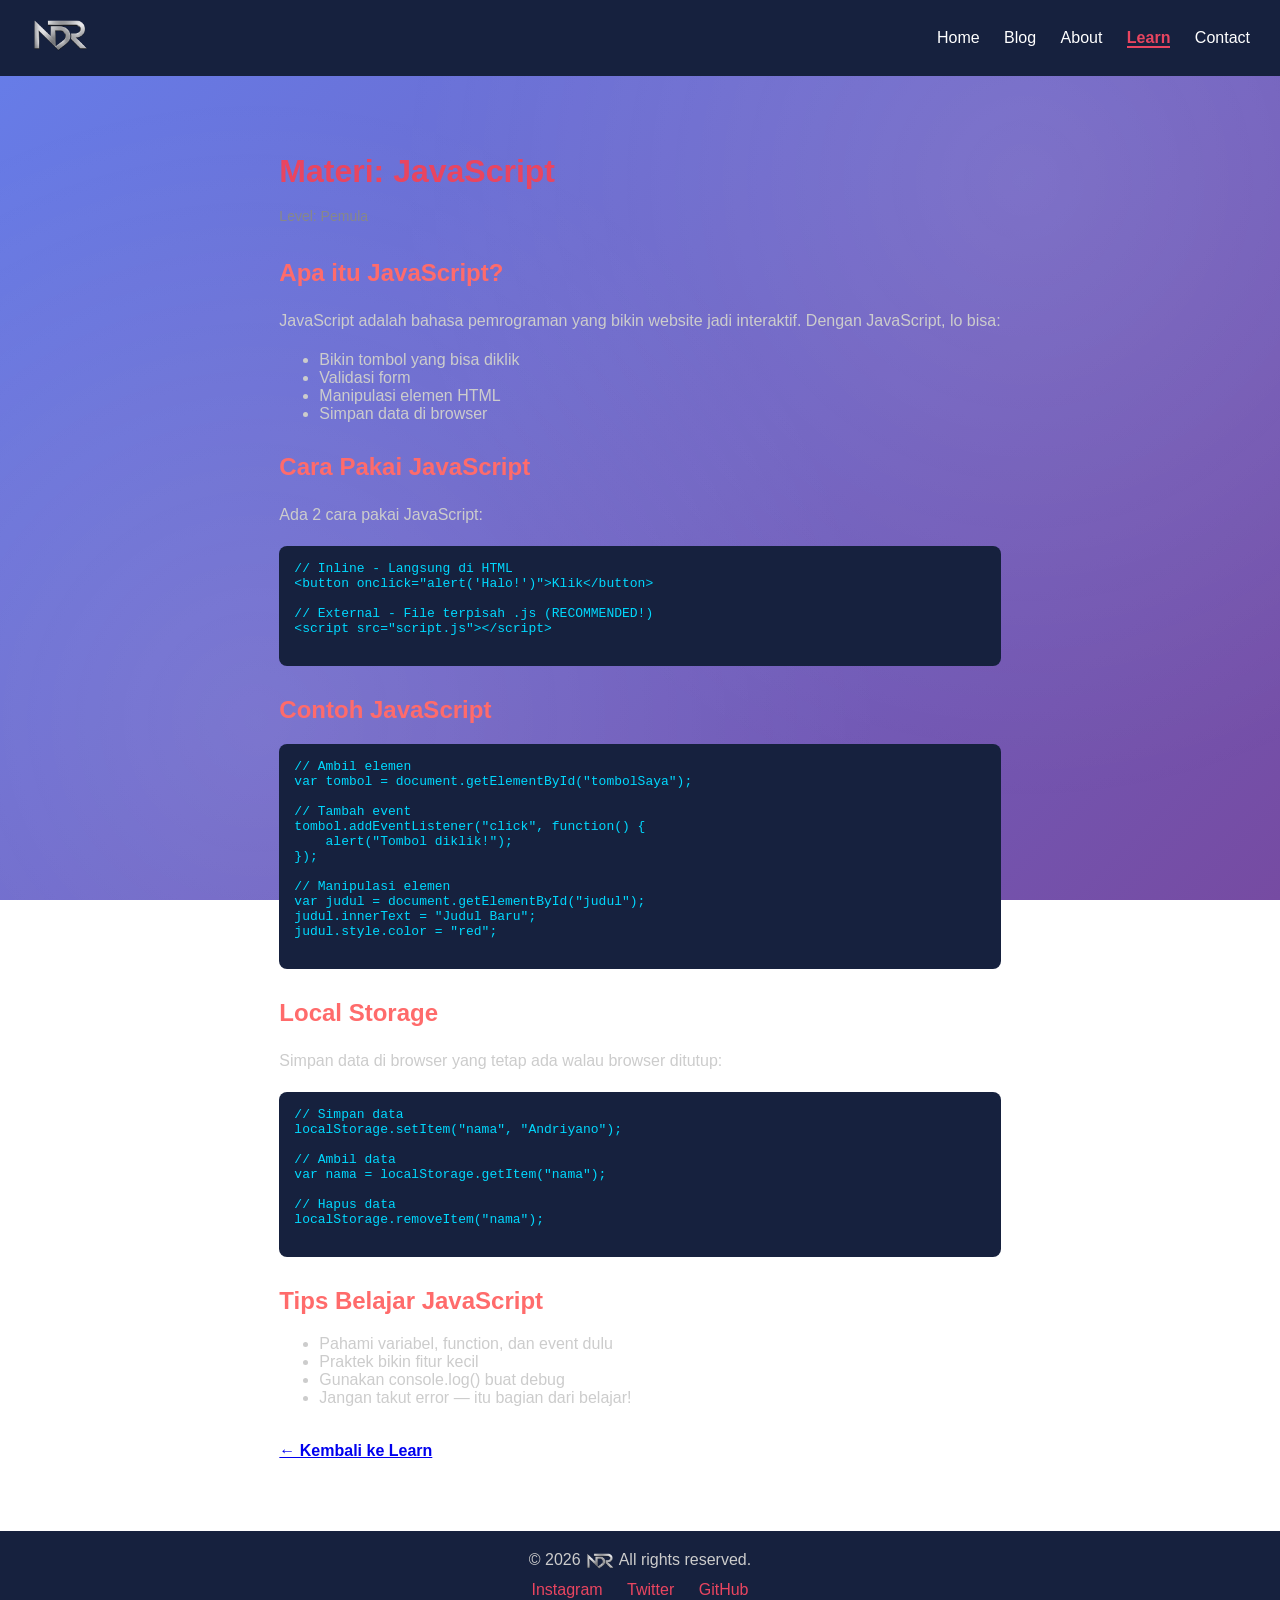
<file: materi-javascript.html>
<!DOCTYPE html>
<html>
<head>
    <title>NDR - Materi JavaScript</title>
    <link rel="stylesheet" href="style.css">
</head>
<body>
    <nav class="navbar">
        <div class="logo">
            <a href="index.html">
                <img src="logo.png" alt="Logo Andriyano">
            </a>
        </div>
        <div class="menu">
            <a href="index.html">Home</a>
            <a href="blog.html">Blog</a>
            <a href="about.html">About</a>
            <a href="learn.html" class="active">Learn</a>
            <a href="contact.html">Contact</a>
        </div>
    </nav>
    
    <article class="artikel">
        <h1>Materi: JavaScript</h1>
        <p class="meta">Level: Pemula</p>
        
        <h2>Apa itu JavaScript?</h2>
        <p>JavaScript adalah bahasa pemrograman yang bikin website jadi interaktif. Dengan JavaScript, lo bisa:</p>
        <ul>
            <li>Bikin tombol yang bisa diklik</li>
            <li>Validasi form</li>
            <li>Manipulasi elemen HTML</li>
            <li>Simpan data di browser</li>
        </ul>
        
        <h2>Cara Pakai JavaScript</h2>
        <p>Ada 2 cara pakai JavaScript:</p>
        <pre style="background-color: #16213e; padding: 15px; border-radius: 8px; color: #00d9ff; overflow-x: auto;">
// Inline - Langsung di HTML
&lt;button onclick="alert('Halo!')"&gt;Klik&lt;/button&gt;

// External - File terpisah .js (RECOMMENDED!)
&lt;script src="script.js"&gt;&lt;/script&gt;
        </pre>
        
        <h2>Contoh JavaScript</h2>
        <pre style="background-color: #16213e; padding: 15px; border-radius: 8px; color: #00d9ff; overflow-x: auto;">
// Ambil elemen
var tombol = document.getElementById("tombolSaya");

// Tambah event
tombol.addEventListener("click", function() {
    alert("Tombol diklik!");
});

// Manipulasi elemen
var judul = document.getElementById("judul");
judul.innerText = "Judul Baru";
judul.style.color = "red";
        </pre>
        
        <h2>Local Storage</h2>
        <p>Simpan data di browser yang tetap ada walau browser ditutup:</p>
        <pre style="background-color: #16213e; padding: 15px; border-radius: 8px; color: #00d9ff; overflow-x: auto;">
// Simpan data
localStorage.setItem("nama", "Andriyano");

// Ambil data
var nama = localStorage.getItem("nama");

// Hapus data
localStorage.removeItem("nama");
        </pre>
        
        <h2>Tips Belajar JavaScript</h2>
        <ul>
            <li>Pahami variabel, function, dan event dulu</li>
            <li>Praktek bikin fitur kecil</li>
            <li>Gunakan console.log() buat debug</li>
            <li>Jangan takut error — itu bagian dari belajar!</li>
        </ul>
        
        <p class="penutup"><a href="learn.html">← Kembali ke Learn</a></p>
    </article>
    
    <footer class="footer">
        <p>&copy; 2026 <img src="logo.png" alt="Logo" style="height: 20px; vertical-align: middle;"> All rights reserved.</p>
        <div class="social">
            <a href="#">Instagram</a>
            <a href="#">Twitter</a>
            <a href="#">GitHub</a>
        </div>
    </footer>
</body>
</html>
</file>
<file: style.css>
body {
       background: linear-gradient(135deg, #667eea 0%, #764ba2 100%);
       margin: 0;
       font-family: Arial, sans-serif;
       color: white;
       min-height: 100vh;
       display: flex;
       flex-direction: column;
       background-attachment: fixed;
       position: relative;
       overflow-x: hidden;
   }
   
   /* Animasi background bergerak */
   body::before {
       content: '';
       position: fixed;
       top: 0;
       left: 0;
       width: 100%;
       height: 100%;
       background: radial-gradient(circle at 20% 80%, rgba(255, 255, 255, 0.1) 0%, transparent 50%),
                   radial-gradient(circle at 80% 20%, rgba(255, 255, 255, 0.1) 0%, transparent 50%);
       animation: bgMove 15s ease-in-out infinite;
       pointer-events: none;
       z-index: -1;
   }
   
   @keyframes bgMove {
       0%, 100% { transform: translateY(0) rotate(0deg); }
       50% { transform: translateY(-20px) rotate(5deg); }
   }

   .navbar {
       display: flex;
       justify-content: space-between;
       align-items: center;
       background-color: #16213e;
       padding: 15px 30px;
   }

   .logo a {
       color: #e94560;
       text-decoration: none;
       font-size: 24px;
       font-weight: bold;
   }

   .logo img {
       height: 40px;
   }

   .menu a {
       color: white;
       text-decoration: none;
       margin-left: 20px;
   }

   .menu a:hover {
       color: #e94560;
   }

   .container {
       text-align: center;
       padding: 50px;
   }

   h1 {
       color: #e94560;
   }
   .hero {
       display: flex;
       padding: 50px;
       min-height: 400px;
       align-items: center;
       flex: 1;
   }

   .kiri {
       flex: 1;
       padding: 20px;
   }

   .kiri h1 {
       color: #e94560;
       font-size: 36px;
   }

   .kiri p {
       font-size: 18px;
       color: #ccc;
   }

   .kiri button {
       background-color: #e94560;
       color: white;
       border: none;
       padding: 15px 30px;
       font-size: 16px;
       border-radius: 8px;
       cursor: pointer;
       margin-top: 20px;
   }

   .kiri button:hover {
       background-color: #ff6b6b;
   }

   .kanan {
       flex: 1;
       display: flex;
       justify-content: center;
       align-items: center;
   }
   
   .hero-image {
       width: 100%;
       max-width: 400px;
       animation: float 3s ease-in-out infinite;
   }
   
   .hero-image svg {
       width: 100%;
       height: auto;
   }
   
   @keyframes float {
       0%, 100% { transform: translateY(0); }
       50% { transform: translateY(-15px); }
   }

   .box {
       background-color: #16213e;
       width: 300px;
       height: 200px;
       border-radius: 10px;
       display: flex;
       justify-content: center;
       align-items: center;
       color: #e94560;
       font-size: 24px;
   }
   .footer {
       background-color: #16213e;
       padding: 20px;
       text-align: center;
       margin-top: auto;
   }

   .footer p {
       color: #ccc;
       margin: 0;
   }

   .footer .social {
       margin-top: 10px;
   }

   .footer .social a {
       color: #e94560;
       text-decoration: none;
       margin: 0 10px;
   }

   .footer .social a:hover {
       color: #ff6b6b;
   }
   @media (max-width: 768px) {
       .hero {
           flex-direction: column;
           padding: 30px;
       }

       .navbar {
           flex-direction: column;
           padding: 10px;
       }

       .menu {
           margin-top: 10px;
       }

       .box {
           width: 100%;
           height: 150px;
           margin-top: 20px;
       }
   }
   .page {
       text-align: center;
       padding: 50px;
       flex: 1;
   }

   .page h1 {
       color: #e94560;
   }

   .page p {
       color: #ccc;
       font-size: 18px;
       margin: 10px 0;
   }
   .form-kontak {
       max-width: 400px;
       margin: 30px auto;
       display: flex;
       flex-direction: column;
       gap: 15px;
   }

   .form-kontak input,
   .form-kontak textarea {
       padding: 15px;
       font-size: 16px;
       border: none;
       border-radius: 8px;
       background-color: #16213e;
       color: white;
   }

   .form-kontak textarea {
       min-height: 120px;
       resize: vertical;
   }

   .form-kontak button {
       background-color: #e94560;
       color: white;
       border: none;
       padding: 15px;
       font-size: 16px;
       border-radius: 8px;
       cursor: pointer;
   }

   .form-kontak button:hover {
       background-color: #ff6b6b;
   }
   .menu a.active {
       color: #e94560;
       font-weight: bold;
       border-bottom: 2px solid #e94560;
   }
   .card-container {
       display: flex;
       justify-content: center;
       gap: 20px;
       margin-top: 30px;
       flex-wrap: wrap;
   }

   .card {
       background-color: #16213e;
       padding: 30px;
       border-radius: 10px;
       width: 250px;
       text-align: center;
   }

   .card h3 {
       color: #e94560;
       margin-bottom: 10px;
   }

   .card p {
       color: #ccc;
       font-size: 14px;
   }
   .tombol-link {
       background-color: #e94560;
       color: white;
       text-decoration: none;
       padding: 15px 30px;
       font-size: 16px;
       border-radius: 8px;
       display: inline-block;
       margin-top: 20px;
   }

   .tombol-link:hover {
       background-color: #ff6b6b;
   }
   .blog-container {
       max-width: 800px;
       margin: 30px auto;
   }

   .blog-card {
       display: block;
       background-color: #16213e;
       padding: 20px;
       border-radius: 10px;
       margin-bottom: 15px;
       text-decoration: none;
       color: white;
   }

   .blog-card:hover {
       background-color: #1f2b47;
   }

   .blog-card h3 {
       color: #e94560;
       margin-bottom: 10px;
   }

   .blog-card p {
       color: #ccc;
       font-size: 14px;
   }

   .tanggal {
       color: #888;
       font-size: 12px;
   }
   .artikel {
       max-width: 800px;
       margin: 30px auto;
       padding: 20px;
   }

   .artikel h1 {
       color: #e94560;
       font-size: 32px;
       margin-bottom: 10px;
   }

   .artikel .meta {
       color: #888;
       font-size: 14px;
       margin-bottom: 30px;
   }

   .artikel h2 {
       color: #ff6b6b;
       font-size: 24px;
       margin-top: 30px;
   }

   .artikel p {
       color: #ccc;
       font-size: 16px;
       line-height: 1.8;
   }

   .artikel ul {
       color: #ccc;
       font-size: 16px;
   }

   .artikel .penutup {
       margin-top: 30px;
       color: #e94560;
       font-weight: bold;
   }
   /* Transisi untuk tombol */
   .tombol-link,
   .form-kontak button,
   .kiri button {
       transition: all 0.3s ease;
   }

   /* Transisi untuk menu */
   .menu a {
       transition: color 0.3s ease;
   }

   /* Transisi untuk card */
   .card,
   .blog-card {
       transition: all 0.3s ease;
   }

   /* Transisi untuk sosial media link */
   .footer .social a {
       transition: color 0.3s ease;
   }
   /* Definisi animasi fade-in */
   @keyframes fadeIn {
       from {
           opacity: 0;
           transform: translateY(20px);
       }
       to {
           opacity: 1;
           transform: translateY(0);
       }
   }

   /* Terapkan animasi ke elemen */
   .page,
   .hero,
   .artikel,
   .blog-container,
   .card-container {
       animation: fadeIn 0.6s ease;
   }
   /* Animasi hover untuk card */
   .card:hover {
       transform: translateY(-10px);
       box-shadow: 0 10px 30px rgba(233, 69, 96, 0.3);
   }

   /* Animasi hover untuk blog card */
   .blog-card:hover {
       transform: translateY(-5px);
       box-shadow: 0 10px 30px rgba(233, 69, 96, 0.3);
   }

   /* Animasi hover untuk navbar logo */
   .logo img:hover {
       transform: scale(1.1);
   }
   /* Animasi pulse untuk tombol utama */
   @keyframes pulse {
       0% {
           box-shadow: 0 0 0 0 rgba(233, 69, 96, 0.7);
       }
       70% {
           box-shadow: 0 0 0 15px rgba(233, 69, 96, 0);
       }
       100% {
           box-shadow: 0 0 0 0 rgba(233, 69, 96, 0);
       }
   }

   .tombol-link {
       animation: pulse 2s infinite;
   }
   /* Style untuk tombol hapus di card */
   .card button {
       background-color: #e94560;
       color: white;
       border: none;
       padding: 8px 15px;
       font-size: 14px;
       border-radius: 5px;
       cursor: pointer;
       margin-top: 10px;
       transition: all 0.3s ease;
   }

   .card button:hover {
       background-color: #ff6b6b;
   }
   .tombol-reset {
       background-color: #00d9ff;
       color: #1a1a2e;
       border: none;
       padding: 10px 20px;
       font-size: 16px;
       border-radius: 8px;
       cursor: pointer;
       margin-bottom: 20px;
       transition: all 0.3s ease;
   }

   .tombol-reset:hover {
       background-color: #33e1ff;
   }
   /* Style untuk input nama di home */
   #inputNama {
       padding: 10px;
       font-size: 16px;
       border: none;
       border-radius: 8px;
       background-color: #16213e;
       color: white;
       width: 200px;
   }
   .btn-hapus {
       background-color: #888 !important;
       color: white !important;
       border: none;
       padding: 10px 20px;
       font-size: 16px;
       border-radius: 8px;
       cursor: pointer;
       margin-left: 10px;
       transition: all 0.3s ease;
   }

   .btn-hapus:hover {
       background-color: #e94560 !important;
   }

   .btn-hapus:hover {
       background-color: #e94560;
   }
   
   /* Link card */
   .card-link {
       text-decoration: none;
   }
   
   .card-link .card {
       cursor: pointer;
   }
</file>
